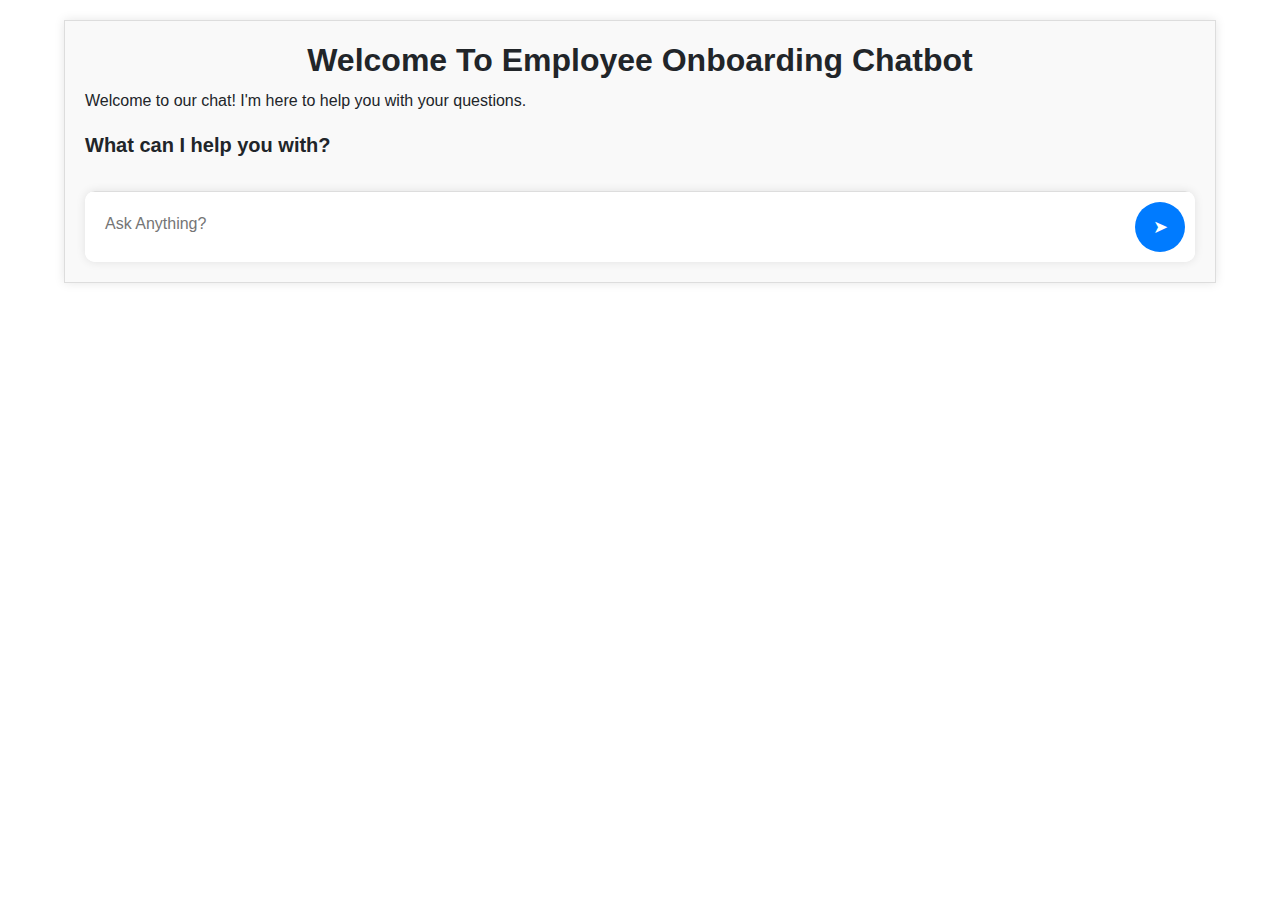
<file: interface/index.html>
<!DOCTYPE html>
<html lang="en">

<head>
    <meta charset="UTF-8" />
    <meta name="viewport" content="width=device-width, initial-scale=1.0" />
    <title>Conversational Interface</title>
    <link rel="stylesheet" href="https://maxcdn.bootstrapcdn.com/bootstrap/4.0.0/css/bootstrap.min.css" />
    <link rel="stylesheet" href="style.css" />
</head>

<body>
    <div class="container">
        <div class="row">
            <div class="col-md-12">
                <h1 class="title">Welcome To Employee Onboarding Chatbot</h1>
                <p class="description">
                    Welcome to our chat! I'm here to help you with your questions.
                </p>
            </div>
        </div>
        <div class="row">
            <div class="col-md-12">
                <h2 class="subtitle">What can I help you with?</h2>
            </div>
        </div>
        <div id="chat-history"></div>
        <!-- Chat history area -->
        <br />
        <div class="chat-container">
            <div class="input-container">
                <textarea id="chat-input" placeholder="Ask Anything?" rows="1"></textarea>
                <button id="send-btn">➤</button>
            </div>
        </div>
    </div>
    <script src="script.js"></script>
</body>

</html>
</file>
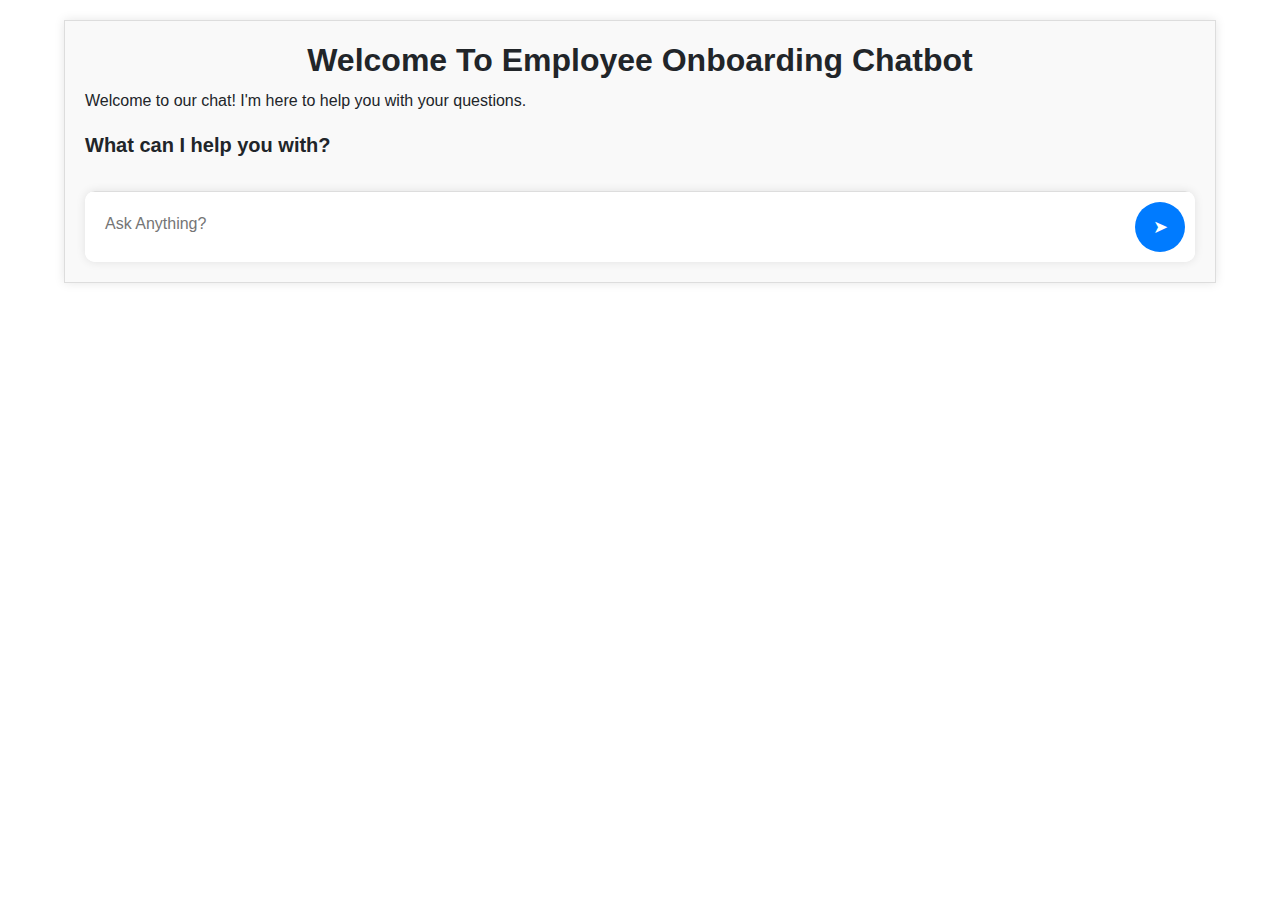
<file: web_interface/index.html>
<!DOCTYPE html>
<html lang="en">
<head>
    <meta charset="UTF-8">
    <meta name="viewport" content="width=device-width, initial-scale=1.0">
    <title>Conversational Interface</title>
    <link rel="stylesheet" href="https://maxcdn.bootstrapcdn.com/bootstrap/4.0.0/css/bootstrap.min.css">
    <link rel="stylesheet" href="style.css">
</head>
<body>
    <div class="container">
        <div class="row">
            <div class="col-md-12">
                <h1 class="title">Welcome To Employee Onboarding Chatbot</h1>
                <p class="description">Welcome to our chat! I'm here to help you with your questions.</p>
            </div>
        </div>
        <div class="row">
            <div class="col-md-12">
                <h2 class="subtitle">What can I help you with?</h2>
            </div>
        </div>
        <div id="chat-history"></div> <!-- Chat history area -->
        <br>
        <div class="chat-container">
            <div class="input-container">
                <textarea id="chat-input" placeholder="Ask Anything?" rows="1"></textarea>
                <button id="send-btn">➤</button>
            </div>
        </div>        
    </div>
    <script src="script.js"></script>
</body>
</html>
</file>
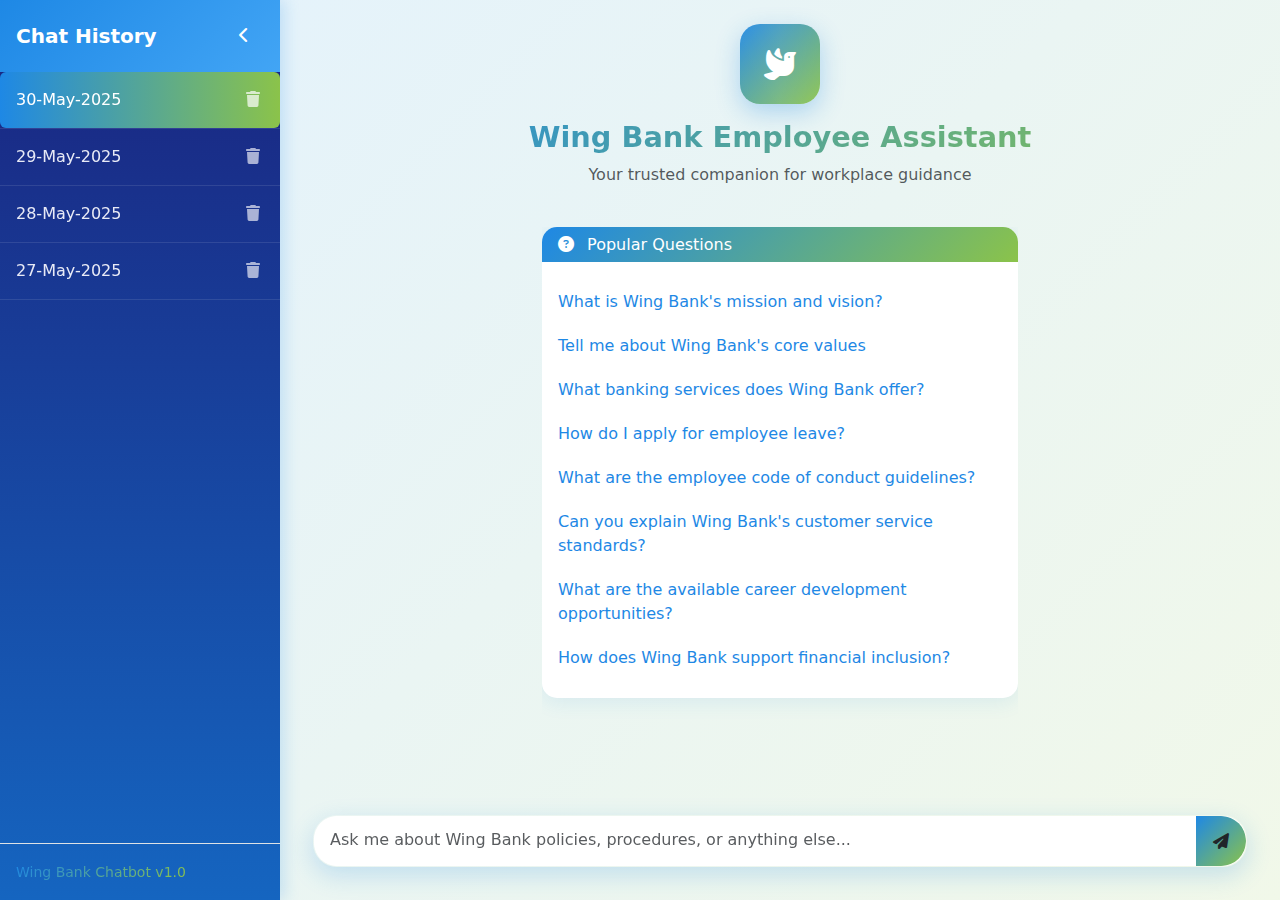
<file: templates/index2.html>
<!DOCTYPE html>
<html lang="en">

<head>
    <meta charset="UTF-8" />
    <meta name="viewport" content="width=device-width, initial-scale=1.0" />
    <title>Wing Bank Employee Chatbot</title>
    <!-- Bootstrap 5 CSS -->
    <link href="https://cdn.jsdelivr.net/npm/bootstrap@5.3.0/dist/css/bootstrap.min.css" rel="stylesheet">
    <!-- Font Awesome -->
    <link rel="stylesheet" href="https://cdnjs.cloudflare.com/ajax/libs/font-awesome/6.4.0/css/all.min.css">
    
    <style>
        :root {
            --sidebar-width: 280px;
            --sidebar-collapsed-width: 60px;
            --wing-blue: #1E88E5;
            --wing-green: #8BC34A;
            --wing-dark-blue: #1565C0;
            --wing-light-blue: #42A5F5;
            --wing-dark-green: #689F38;
            --sidebar-bg: #1A237E;
            --sidebar-header-bg: #283593;
        }

        body {
            overflow-x: hidden;
            background: linear-gradient(135deg, #E3F2FD 0%, #F1F8E9 100%);
            min-height: 100vh;
        }

        /* Sidebar Styles */
        .sidebar {
            width: var(--sidebar-width);
            height: 100vh;
            background: linear-gradient(180deg, var(--sidebar-bg) 0%, var(--wing-dark-blue) 100%);
            transition: all 0.3s ease;
            position: fixed;
            top: 0;
            left: 0;
            z-index: 1000;
            overflow: hidden;
            box-shadow: 4px 0 15px rgba(30, 136, 229, 0.2);
        }

        .sidebar.collapsed {
            width: var(--sidebar-collapsed-width);
        }

        .sidebar-header {
            background: linear-gradient(135deg, var(--wing-blue) 0%, var(--wing-light-blue) 100%);
            min-height: 60px;
        }

        .sidebar.collapsed .sidebar-header {
            justify-content: center !important;
        }

        .sidebar.collapsed .logo-text {
            opacity: 0;
            width: 0;
            overflow: hidden;
            transition: all 0.3s ease;
        }

        .toggle-btn {
            background: none;
            border: none;
            color: white;
            min-width: 40px;
            height: 40px;
            transition: all 0.3s ease;
            flex-shrink: 0;
            border-radius: 50%;
        }

        .toggle-btn:hover {
            background-color: rgba(255, 255, 255, 0.2);
            color: white;
            transform: scale(1.1);
        }

        .sidebar.collapsed .toggle-btn i {
            transform: rotate(180deg);
        }

        /* Sidebar Navigation */
        .sidebar-nav {
            padding: 0;
        }

        .nav-item {
            border-bottom: 1px solid rgba(255, 255, 255, 0.1);
        }

        .nav-link {
            color: #E8EAF6 !important;
            padding: 0.75rem 1rem;
            transition: all 0.3s ease;
            display: flex;
            align-items: center;
            justify-content: space-between;
            text-decoration: none;
        }

        .nav-link:hover {
            background: linear-gradient(90deg, rgba(30, 136, 229, 0.3) 0%, rgba(139, 195, 74, 0.3) 100%);
            color: white !important;
        }

        .nav-link.active {
            background: linear-gradient(90deg, var(--wing-blue) 0%, var(--wing-green) 100%);
            color: white !important;
        }

        .sidebar.collapsed .nav-link {
            justify-content: center;
            padding: 0.75rem 0.5rem;
        }

        .sidebar.collapsed .nav-text {
            opacity: 0;
            width: 0;
            overflow: hidden;
            transition: all 0.3s ease;
        }

        .delete-btn {
            background: none;
            border: none;
            color: inherit;
            opacity: 0.7;
            padding: 0.25rem;
            transition: opacity 0.3s ease;
        }

        .delete-btn:hover {
            opacity: 1;
            color: #FF5722;
        }

        .sidebar.collapsed .delete-btn {
            display: none;
        }

        /* Main Content */
        .main-content {
            margin-left: var(--sidebar-width);
            transition: margin-left 0.3s ease;
            min-height: 100vh;
        }

        .sidebar.collapsed ~ .main-content {
            margin-left: var(--sidebar-collapsed-width);
        }

        /* Company Logo */
        .company-logo {
            width: 80px;
            height: 80px;
            background: linear-gradient(135deg, var(--wing-blue) 0%, var(--wing-green) 100%);
            border-radius: 20px;
            display: inline-flex;
            align-items: center;
            justify-content: center;
            box-shadow: 0 8px 25px rgba(30, 136, 229, 0.3);
            position: relative;
            overflow: hidden;
        }

        .company-logo::before {
            content: '';
            position: absolute;
            top: -50%;
            left: -50%;
            width: 200%;
            height: 200%;
            background: linear-gradient(45deg, transparent, rgba(255, 255, 255, 0.1), transparent);
            transform: rotate(45deg);
            animation: shine 3s infinite;
        }

        @keyframes shine {
            0% { transform: translateX(-100%) translateY(-100%) rotate(45deg); }
            50% { transform: translateX(100%) translateY(100%) rotate(45deg); }
            100% { transform: translateX(-100%) translateY(-100%) rotate(45deg); }
        }

        .company-title {
            background: linear-gradient(135deg, var(--wing-blue) 0%, var(--wing-green) 100%);
            -webkit-background-clip: text;
            -webkit-text-fill-color: transparent;
            background-clip: text;
            font-weight: bold;
            font-size: 1.8rem;
        }

        /* Chat Container */
        .chat-container {
            position: fixed;
            bottom: 2rem;
            right: 2rem;
            left: calc(var(--sidebar-width) + 2rem);
            transition: left 0.3s ease;
            z-index: 100;
        }

        .sidebar.collapsed ~ .main-content .chat-container {
            left: calc(var(--sidebar-collapsed-width) + 2rem);
        }

        .input-group {
            background: white;
            border-radius: 25px;
            box-shadow: 0 8px 25px rgba(30, 136, 229, 0.2);
            overflow: hidden;
            border: 2px solid transparent;
            background-clip: padding-box;
        }

        .input-group:focus-within {
            border: 2px solid var(--wing-blue);
        }

        .form-control {
            border: none;
            border-radius: 25px 0 0 25px;
            box-shadow: none;
            resize: none;
            padding: 0.75rem 1rem;
        }

        .form-control:focus {
            border: none;
            box-shadow: none;
        }

        .btn-send {
            border-radius: 0 25px 25px 0;
            border: none;
            width: 50px;
            height: 50px;
            display: flex;
            align-items: center;
            justify-content: center;
            background: linear-gradient(135deg, var(--wing-blue) 0%, var(--wing-green) 100%);
            transition: all 0.3s ease;
        }

        .btn-send:hover {
            background: linear-gradient(135deg, var(--wing-dark-blue) 0%, var(--wing-dark-green) 100%);
            transform: scale(1.05);
        }

        /* FAQ Section */
        .faq-card {
            background: white;
            border: none;
            box-shadow: 0 4px 20px rgba(30, 136, 229, 0.1);
            border-radius: 15px;
            overflow: hidden;
        }

        .faq-card .card-header {
            background: linear-gradient(135deg, var(--wing-blue) 0%, var(--wing-green) 100%);
            border: none;
        }

        .faq-link, .faq-btn {
            color: var(--wing-blue);
            text-decoration: none;
            padding: 0.5rem 0;
            display: block;
            transition: all 0.3s ease;
            border: none;
            background: none;
            width: 100%;
            text-align: left;
            border-radius: 8px;
            margin: 0.25rem 0;
        }

        .faq-link:hover, .faq-btn:hover {
            background: linear-gradient(90deg, rgba(30, 136, 229, 0.1) 0%, rgba(139, 195, 74, 0.1) 100%);
            color: var(--wing-dark-blue);
            transform: translateX(5px);
        }

        /* Chat Bubbles */
        .chat-bubble {
            margin: 1rem 0;
            padding: 0.75rem 1rem;
            border-radius: 18px;
            max-width: 70%;
            word-wrap: break-word;
            animation: fadeInUp 0.3s ease;
        }

        @keyframes fadeInUp {
            from {
                opacity: 0;
                transform: translateY(10px);
            }
            to {
                opacity: 1;
                transform: translateY(0);
            }
        }

        .user-message {
            background: linear-gradient(135deg, var(--wing-blue) 0%, var(--wing-light-blue) 100%);
            color: white;
            margin-left: auto;
            text-align: right;
            box-shadow: 0 4px 15px rgba(30, 136, 229, 0.3);
        }

        .bot-message {
            background: linear-gradient(135deg, #F5F5F5 0%, #E8F5E8 100%);
            color: #333;
            margin-right: auto;
            border-left: 4px solid var(--wing-green);
            box-shadow: 0 4px 15px rgba(139, 195, 74, 0.2);
        }

        /* Mobile Responsive */
        @media (max-width: 768px) {
            .sidebar {
                transform: translateX(-100%);
            }

            .sidebar.show {
                transform: translateX(0);
            }

            .main-content {
                margin-left: 0;
            }

            .chat-container {
                left: 2rem;
            }

            .mobile-toggle {
                display: block !important;
                background: linear-gradient(135deg, var(--wing-blue) 0%, var(--wing-green) 100%);
                border: none;
            }
        }

        @media (min-width: 769px) {
            .mobile-toggle {
                display: none !important;
            }
        }

        /* Custom Scrollbar */
        .sidebar::-webkit-scrollbar {
            width: 6px;
        }

        .sidebar::-webkit-scrollbar-track {
            background: var(--sidebar-bg);
        }

        .sidebar::-webkit-scrollbar-thumb {
            background: var(--wing-blue);
            border-radius: 3px;
        }

        .sidebar::-webkit-scrollbar-thumb:hover {
            background: var(--wing-green);
        }

        /* Fix for chat history scrolling */
        #chat-history {
            max-height: calc(100vh - 200px);
            overflow-y: auto;
            padding-bottom: 100px;
        }

        /* Wing Bank specific styling */
        .wing-gradient-text {
            background: linear-gradient(135deg, var(--wing-blue) 0%, var(--wing-green) 100%);
            -webkit-background-clip: text;
            -webkit-text-fill-color: transparent;
            background-clip: text;
        }

        .wing-bird-icon {
            color: white;
            font-size: 2rem;
            animation: fly 4s ease-in-out infinite;
        }

        @keyframes fly {
            0%, 100% { transform: translateY(0) rotate(0deg); }
            25% { transform: translateY(-5px) rotate(-5deg); }
            75% { transform: translateY(5px) rotate(5deg); }
        }
    </style>
</head>

<body>
    <!-- Mobile Toggle Button -->
    <button class="btn btn-primary mobile-toggle position-fixed top-0 start-0 m-3" type="button" onclick="toggleMobileSidebar()" style="z-index: 1050; display: none;">
        <i class="fas fa-bars"></i>
    </button>

    <!-- Sidebar -->
    <nav class="sidebar d-flex flex-column" id="sidebar">
        <!-- Sidebar Header -->
        <div class="sidebar-header d-flex justify-content-between align-items-center p-3">
            <h5 class="logo-text text-white mb-0 fw-bold">Chat History</h5>
            <button class="toggle-btn rounded" onclick="toggleSidebar()" type="button">
                <i class="fas fa-chevron-left"></i>
            </button>
        </div>

        <!-- Navigation -->
        <div class="flex-grow-1 overflow-auto">
            <ul class="nav nav-pills flex-column sidebar-nav">
                <li class="nav-item">
                    <a class="nav-link active d-flex justify-content-between align-items-center" href="#">
                        <span class="nav-text">30-May-2025</span>
                        <button class="delete-btn" type="button" data-bs-toggle="modal" data-bs-target="#confirmModal">
                            <i class="fas fa-trash"></i>
                        </button>
                    </a>
                </li>
                <li class="nav-item">
                    <a class="nav-link d-flex justify-content-between align-items-center" href="#">
                        <span class="nav-text">29-May-2025</span>
                        <button class="delete-btn" type="button" data-bs-toggle="modal" data-bs-target="#confirmModal">
                            <i class="fas fa-trash"></i>
                        </button>
                    </a>
                </li>
                <li class="nav-item">
                    <a class="nav-link d-flex justify-content-between align-items-center" href="#">
                        <span class="nav-text">28-May-2025</span>
                        <button class="delete-btn" type="button" data-bs-toggle="modal" data-bs-target="#confirmModal">
                            <i class="fas fa-trash"></i>
                        </button>
                    </a>
                </li>
                <li class="nav-item">
                    <a class="nav-link d-flex justify-content-between align-items-center" href="#">
                        <span class="nav-text">27-May-2025</span>
                        <button class="delete-btn" type="button" data-bs-toggle="modal" data-bs-target="#confirmModal">
                            <i class="fas fa-trash"></i>
                        </button>
                    </a>
                </li>
            </ul>
        </div>

        <!-- Sidebar Footer -->
        <div class="border-top p-3">
            <small class="text-light nav-text wing-gradient-text">Wing Bank Chatbot v1.0</small>
        </div>
    </nav>

    <!-- Main Content -->
    <main class="main-content">
        <div class="container-fluid py-4">
            <!-- Logo Section -->
            <div class="row">
                <div class="col-12 text-center mb-4">
                    <div class="company-logo">
                        <i class="fas fa-dove wing-bird-icon"></i>
                    </div>
                    <h4 class="mt-3 company-title">Wing Bank Employee Assistant</h4>
                    <p class="text-muted">Your trusted companion for workplace guidance</p>
                </div>
            </div>

            <!-- Chat History -->
            <div class="row justify-content-center">
                <div class="col-lg-8 col-xl-6">
                    <div id="chat-history">
                        <!-- FAQ Suggestions -->
                        <div class="card faq-card mb-4" id="faq-suggestions">
                            <div class="card-header text-white">
                                <h6 class="mb-0">
                                    <i class="fas fa-question-circle me-2"></i>
                                    Popular Questions
                                </h6>
                            </div>
                            <div class="card-body">
                                <ul id="faq-list" class="list-unstyled mb-0">
                                    <!-- FAQ items will be populated by JavaScript -->
                                </ul>
                            </div>
                        </div>
                    </div>
                </div>
            </div>
        </div>

        <!-- Chat Input Container -->
        <div class="chat-container">
            <div class="input-group">
                <textarea class="form-control" id="chat-input" placeholder="Ask me about Wing Bank policies, procedures, or anything else..." rows="1" style="max-height: 120px;"></textarea>
                <button class="btn btn-send" type="button" id="send-btn">
                    <i class="fas fa-paper-plane"></i>
                </button>
            </div>
        </div>
    </main>

    <!-- Confirm Delete Modal -->
    <div class="modal fade" id="confirmModal" tabindex="-1" aria-labelledby="confirmModalLabel" aria-hidden="true">
        <div class="modal-dialog modal-dialog-centered">
            <div class="modal-content">
                <div class="modal-header">
                    <h5 class="modal-title wing-gradient-text" id="confirmModalLabel">
                        <i class="fas fa-exclamation-triangle text-warning me-2"></i>
                        Confirm Delete
                    </h5>
                    <button type="button" class="btn-close" data-bs-dismiss="modal" aria-label="Close"></button>
                </div>
                <div class="modal-body">
                    <p class="mb-0">Are you sure you want to delete this chat history? This action cannot be undone.</p>
                </div>
                <div class="modal-footer">
                    <button type="button" class="btn btn-secondary" data-bs-dismiss="modal">
                        <i class="fas fa-times me-2"></i>Cancel
                    </button>
                    <button type="button" class="btn btn-danger" id="confirmDelete">
                        <i class="fas fa-trash me-2"></i>Delete
                    </button>
                </div>
            </div>
        </div>
    </div>

    <!-- Bootstrap JS -->
    <script src="https://cdn.jsdelivr.net/npm/bootstrap@5.3.0/dist/js/bootstrap.bundle.min.js"></script>
    
    <script>
        document.addEventListener("DOMContentLoaded", function () {
            // DOM Elements
            const textarea = document.getElementById("chat-input");
            const sendBtn = document.getElementById("send-btn");
            const chatHistory = document.getElementById("chat-history");
            const faqSuggestions = document.getElementById("faq-suggestions");
            const faqList = document.getElementById("faq-list");
            const sidebar = document.getElementById("sidebar");

            // Wing Bank specific FAQ Questions
            const mostAskedQuestions = [
                "What is Wing Bank's mission and vision?",
                "Tell me about Wing Bank's core values",
                "What banking services does Wing Bank offer?",
                "How do I apply for employee leave?",
                "What are the employee code of conduct guidelines?",
                "Can you explain Wing Bank's customer service standards?",
                "What are the available career development opportunities?",
                "How does Wing Bank support financial inclusion?"
            ];

            let historyToDelete = null;

            // Initialize FAQ suggestions on load
            function initializeFAQ() {
                if (faqSuggestions && faqList) {
                    faqSuggestions.style.display = "block";
                    faqList.innerHTML = "";
                    
                    mostAskedQuestions.forEach(question => {
                        const li = document.createElement("li");
                        li.className = "faq-item";
                        li.innerHTML = `<button class="faq-btn">${question}</button>`;
                        faqList.appendChild(li);
                    });
                }
            }

            // Handle user input and send message
            function handleUserInput() {
                if (!textarea) return;
                
                const message = textarea.value.trim();
                if (message === "") return;

                // Hide FAQ after interaction
                if (faqSuggestions) {
                    faqSuggestions.style.display = "none";
                }

                // Add user message to chat
                addMessageToChat('user', message);

                // Simulate bot response
                simulateBotResponse(message);

                // Clear input and reset height
                textarea.value = "";
                textarea.style.height = "auto";
            }

            // Simulate bot response with Wing Bank specific responses
            function simulateBotResponse(userMessage) {
                if (!chatHistory) return;

                // Add typing indicator
                const typingBubble = document.createElement("div");
                typingBubble.classList.add("chat-bubble", "bot-message");
                typingBubble.textContent = "Typing...";
                chatHistory.appendChild(typingBubble);
                chatHistory.scrollTop = chatHistory.scrollHeight;

                // Simulate response after delay
                setTimeout(() => {
                    typingBubble.remove();
                    
                    // Generate Wing Bank specific responses
                    let response = `Thank you for your question about "${userMessage}". I'm here to help you with Wing Bank policies and procedures.`;
                    
                    // Add specific responses for Wing Bank FAQ questions
                    if (userMessage.toLowerCase().includes('mission') || userMessage.toLowerCase().includes('vision')) {
                        response = "Wing Bank's mission is to improve people's lives through innovative financial services. Our vision is to be the leading digital bank in Cambodia, providing accessible and reliable financial solutions for everyone.";
                    } else if (userMessage.toLowerCase().includes('values')) {
                        response = "Wing Bank's core values include: Integrity - we act with honesty and transparency; Innovation - we embrace technology to serve customers better; Customer Focus - we put our customers at the heart of everything we do; Excellence - we strive for the highest standards in service delivery.";
                    } else if (userMessage.toLowerCase().includes('services') || userMessage.toLowerCase().includes('banking')) {
                        response = "Wing Bank offers comprehensive digital banking services including: mobile payments, money transfers, bill payments, savings accounts, loans, insurance, and merchant services. We're committed to making financial services accessible to all Cambodians.";
                    } else if (userMessage.toLowerCase().includes('leave')) {
                        response = "To apply for employee leave at Wing Bank, please submit your request through the HR portal at least 2 weeks in advance. For emergency leave, contact your direct supervisor immediately. All leave requests must be approved by your manager and HR department.";
                    } else if (userMessage.toLowerCase().includes('conduct') || userMessage.toLowerCase().includes('code')) {
                        response = "Wing Bank's employee code of conduct emphasizes professional integrity, customer confidentiality, compliance with regulations, respectful workplace behavior, and maintaining the highest ethical standards in all business dealings.";
                    } else if (userMessage.toLowerCase().includes('customer service')) {
                        response = "Wing Bank's customer service standards focus on: providing prompt and courteous service, ensuring accurate information, resolving issues efficiently, maintaining professionalism, and always putting customer satisfaction first.";
                    }
                    
                    addBotResponseWithTyping(response);
                }, 1500);
            }

            // Add bot response with typing animation
            function addBotResponseWithTyping(response) {
                if (!chatHistory) return;

                const responseBubble = document.createElement("div");
                responseBubble.classList.add("chat-bubble", "bot-message");
                chatHistory.appendChild(responseBubble);

                let i = 0;
                function typeChar() {
                    if (i < response.length) {
                        responseBubble.textContent += response.charAt(i);
                        i++;
                        chatHistory.scrollTop = chatHistory.scrollHeight;
                        setTimeout(typeChar, 30);
                    }
                }
                typeChar();
            }

            // Add message to chat history
            function addMessageToChat(sender, message) {
                if (!chatHistory) return;

                const messageDiv = document.createElement('div');
                messageDiv.className = `chat-bubble ${sender === 'user' ? 'user-message' : 'bot-message'}`;
                messageDiv.textContent = message;
                chatHistory.appendChild(messageDiv);

                // Scroll to bottom
                chatHistory.scrollTop = chatHistory.scrollHeight;
            }

            // Auto-resize textarea
            function setupTextareaResize() {
                if (!textarea) return;

                textarea.addEventListener('input', function () {
                    this.style.height = 'auto';
                    this.style.height = this.scrollHeight + 'px';
                });
            }

            // Setup event listeners
            function setupEventListeners() {
                // FAQ button clicks
                if (faqList) {
                    faqList.addEventListener("click", function (e) {
                        if (e.target.classList.contains("faq-btn")) {
                            if (textarea) {
                                textarea.value = e.target.textContent;
                                handleUserInput();
                            }
                        }
                    });
                }

                // Send button click
                if (sendBtn) {
                    sendBtn.addEventListener("click", handleUserInput);
                }

                // Enter key handling
                if (textarea) {
                    textarea.addEventListener("keydown", function (event) {
                        if (event.key === "Enter" && !event.shiftKey) {
                            event.preventDefault();
                            handleUserInput();
                        }
                    });
                }

                // Navigation link clicks
                document.addEventListener('click', function (e) {
                    if (e.target.closest('.nav-link') && !e.target.closest('.delete-btn')) {
                        e.preventDefault();

                        // Remove active class from all nav links
                        document.querySelectorAll('.nav-link').forEach(link => {
                            link.classList.remove('active');
                        });

                        // Add active class to clicked link
                        e.target.closest('.nav-link').classList.add('active');

                        // Load chat history for the selected date
                        const navText = e.target.closest('.nav-link').querySelector('.nav-text');
                        if (navText) {
                            const dateText = navText.textContent;
                            console.log('Loading chat history for:', dateText);
                            loadChatHistory(dateText);
                        }
                    }
                });

                // Confirm delete functionality
                const confirmDelete = document.getElementById('confirmDelete');
                if (confirmDelete) {
                    confirmDelete.addEventListener('click', function () {
                        const activeNavLink = document.querySelector('.nav-link.active');
                        if (activeNavLink) {
                            const navItem = activeNavLink.closest('.nav-item');
                            if (navItem) {
                                navItem.remove();

                                // If there are remaining items, select the first one
                                const remainingItems = document.querySelectorAll('.nav-item');
                                if (remainingItems.length > 0) {
                                    const firstLink = remainingItems[0].querySelector('.nav-link');
                                    if (firstLink) {
                                        firstLink.classList.add('active');
                                    }
                                }
                            }
                        }

                        // Close Bootstrap modal
                        const confirmModal = document.getElementById('confirmModal');
                        if (confirmModal) {
                            const modal = bootstrap.Modal.getInstance(confirmModal);
                            if (modal) {
                                modal.hide();
                            }
                        }

                        console.log('Chat history deleted');
                    });
                }
            }

            // Load chat history
            function loadChatHistory(date) {
                if (!chatHistory) return;

                // Clear current chat and preserve FAQ if it exists
                const faqCard = chatHistory.querySelector('.faq-card');
                chatHistory.innerHTML = '';
                if (faqCard) {
                    chatHistory.appendChild(faqCard);
                }

                console.log(`Loading chat history for ${date}`);
            }

            // Restore sidebar state
            function restoreSidebarState() {
                if (!sidebar) return;

                if (typeof(Storage) !== "undefined") {
                    const isCollapsed = localStorage.getItem('sidebarCollapsed') === 'true';
                    if (isCollapsed) {
                        sidebar.classList.add('collapsed');
                    }
                }
            }

            // Initialize everything
            function init() {
                initializeFAQ();
                setupTextareaResize();
                setupEventListeners();
                restoreSidebarState();
            }

            // Start the application
            init();
        });

        // Global functions
        function toggleSidebar() {
            const sidebar = document.getElementById('sidebar');
            if (!sidebar) return;

            sidebar.classList.toggle('collapsed');

            if (typeof(Storage) !== "undefined") {
                const isCollapsed = sidebar.classList.contains('collapsed');
                localStorage.setItem('sidebarCollapsed', isCollapsed);
            }
        }

        function toggleMobileSidebar() {
            const sidebar = document.getElementById('sidebar');
            if (!sidebar) return;

            sidebar.classList.toggle('show');
        }
    </script>
</body>

</html>
</file>
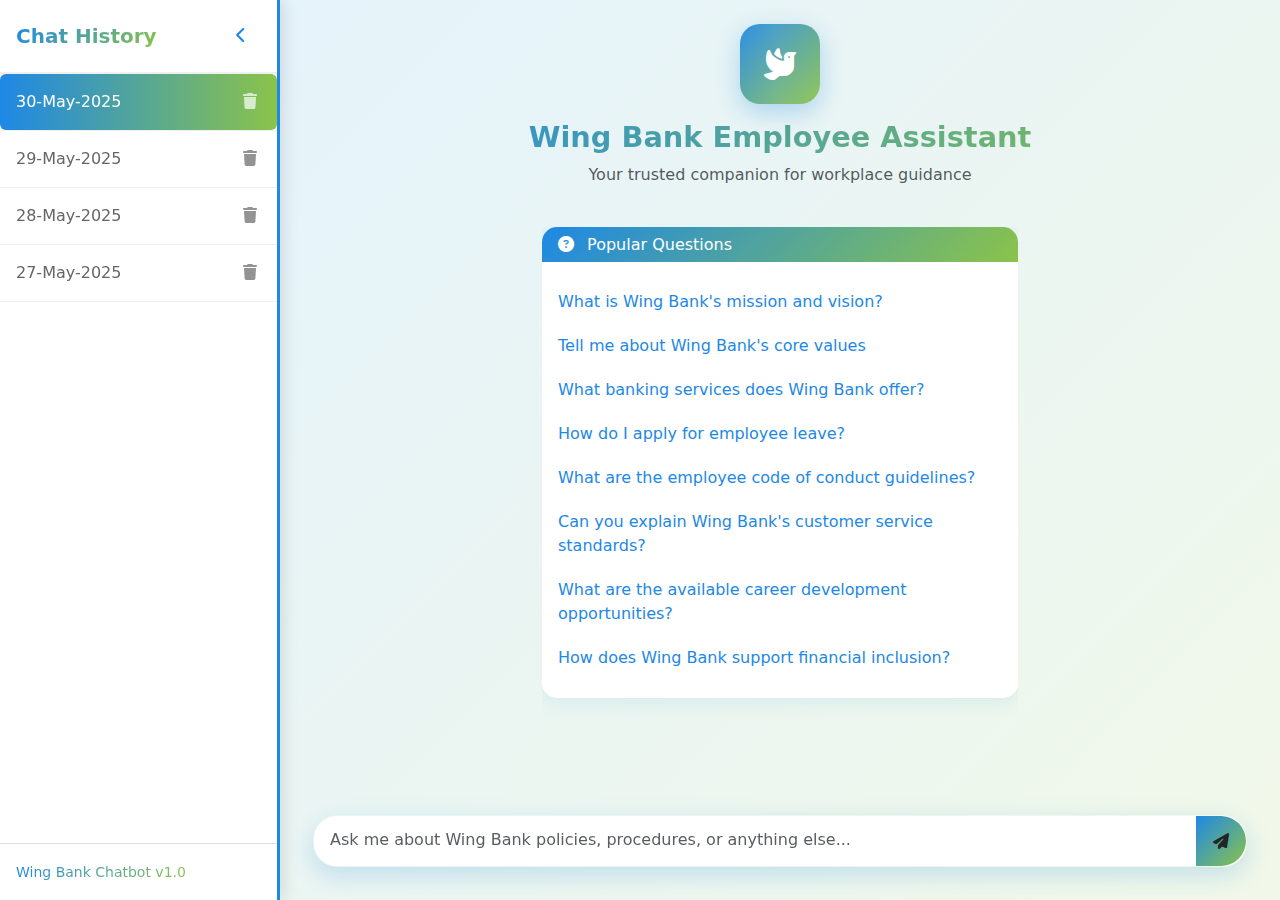
<file: templates/index4.html>
<!DOCTYPE html>
<html lang="en">

<head>
    <meta charset="UTF-8" />
    <meta name="viewport" content="width=device-width, initial-scale=1.0" />
    <title>Wing Bank Employee Chatbot</title>
    <!-- Bootstrap 5 CSS -->
    <link href="https://cdn.jsdelivr.net/npm/bootstrap@5.3.0/dist/css/bootstrap.min.css" rel="stylesheet">
    <!-- Font Awesome -->
    <link rel="stylesheet" href="https://cdnjs.cloudflare.com/ajax/libs/font-awesome/6.4.0/css/all.min.css">
    
    <style>
        :root {
            --sidebar-width: 280px;
            --sidebar-collapsed-width: 60px;
            --wing-blue: #1E88E5;
            --wing-green: #8BC34A;
            --wing-dark-blue: #1565C0;
            --wing-light-blue: #42A5F5;
            --wing-dark-green: #689F38;
            --sidebar-bg: #1A237E;
            --sidebar-header-bg: #283593;
        }

        body {
            overflow-x: hidden;
            background: linear-gradient(135deg, #E3F2FD 0%, #F1F8E9 100%);
            min-height: 100vh;
        }

        /* Sidebar Styles */
        .sidebar {
            width: var(--sidebar-width);
            height: 100vh;
            background: white;
            transition: all 0.3s ease;
            position: fixed;
            top: 0;
            left: 0;
            z-index: 1000;
            overflow: hidden;
            box-shadow: 4px 0 15px rgba(0, 0, 0, 0.1);
            border-right: 3px solid var(--wing-blue);
        }

        .sidebar.collapsed {
            width: var(--sidebar-collapsed-width);
        }

        .sidebar-header {
            background: white;
            min-height: 60px;
            border-bottom: 2px solid #f0f0f0;
        }

        .sidebar.collapsed .sidebar-header {
            justify-content: center !important;
        }

        .sidebar.collapsed .logo-text {
            opacity: 0;
            width: 0;
            overflow: hidden;
            transition: all 0.3s ease;
        }

        .logo-text {
            background: linear-gradient(135deg, var(--wing-blue) 0%, var(--wing-green) 100%);
            -webkit-background-clip: text;
            -webkit-text-fill-color: transparent;
            background-clip: text;
        }

        .toggle-btn {
            background: none;
            border: none;
            color: var(--wing-blue);
            min-width: 40px;
            height: 40px;
            transition: all 0.3s ease;
            flex-shrink: 0;
            border-radius: 50%;
        }

        .toggle-btn:hover {
            background: linear-gradient(135deg, rgba(30, 136, 229, 0.1) 0%, rgba(139, 195, 74, 0.1) 100%);
            color: var(--wing-dark-blue);
            transform: scale(1.1);
        }

        .sidebar.collapsed .toggle-btn i {
            transform: rotate(180deg);
        }

        /* Sidebar Navigation */
        .sidebar-nav {
            padding: 0;
        }

        .nav-item {
            border-bottom: 1px solid #f0f0f0;
        }

        .nav-link {
            color: #666 !important;
            padding: 0.75rem 1rem;
            transition: all 0.3s ease;
            display: flex;
            align-items: center;
            justify-content: space-between;
            text-decoration: none;
        }

        .nav-link:hover {
            background: linear-gradient(90deg, rgba(30, 136, 229, 0.1) 0%, rgba(139, 195, 74, 0.1) 100%);
            color: var(--wing-blue) !important;
        }

        .nav-link.active {
            background: linear-gradient(90deg, var(--wing-blue) 0%, var(--wing-green) 100%);
            color: white !important;
        }

        .sidebar.collapsed .nav-link {
            justify-content: center;
            padding: 0.75rem 0.5rem;
        }

        .sidebar.collapsed .nav-text {
            opacity: 0;
            width: 0;
            overflow: hidden;
            transition: all 0.3s ease;
        }

        .delete-btn {
            background: none;
            border: none;
            color: inherit;
            opacity: 0.7;
            padding: 0.25rem;
            transition: opacity 0.3s ease;
        }

        .delete-btn:hover {
            opacity: 1;
            color: #FF5722;
        }

        .sidebar.collapsed .delete-btn {
            display: none;
        }

        /* Main Content */
        .main-content {
            margin-left: var(--sidebar-width);
            transition: margin-left 0.3s ease;
            min-height: 100vh;
        }

        .sidebar.collapsed ~ .main-content {
            margin-left: var(--sidebar-collapsed-width);
        }

        /* Company Logo */
        .company-logo {
            width: 80px;
            height: 80px;
            background: linear-gradient(135deg, var(--wing-blue) 0%, var(--wing-green) 100%);
            border-radius: 20px;
            display: inline-flex;
            align-items: center;
            justify-content: center;
            box-shadow: 0 8px 25px rgba(30, 136, 229, 0.3);
            position: relative;
            overflow: hidden;
        }

        .company-logo::before {
            content: '';
            position: absolute;
            top: -50%;
            left: -50%;
            width: 200%;
            height: 200%;
            background: linear-gradient(45deg, transparent, rgba(255, 255, 255, 0.1), transparent);
            transform: rotate(45deg);
            animation: shine 3s infinite;
        }

        @keyframes shine {
            0% { transform: translateX(-100%) translateY(-100%) rotate(45deg); }
            50% { transform: translateX(100%) translateY(100%) rotate(45deg); }
            100% { transform: translateX(-100%) translateY(-100%) rotate(45deg); }
        }

        .company-title {
            background: linear-gradient(135deg, var(--wing-blue) 0%, var(--wing-green) 100%);
            -webkit-background-clip: text;
            -webkit-text-fill-color: transparent;
            background-clip: text;
            font-weight: bold;
            font-size: 1.8rem;
        }

        /* Chat Container */
        .chat-container {
            position: fixed;
            bottom: 2rem;
            right: 2rem;
            left: calc(var(--sidebar-width) + 2rem);
            transition: left 0.3s ease;
            z-index: 100;
        }

        .sidebar.collapsed ~ .main-content .chat-container {
            left: calc(var(--sidebar-collapsed-width) + 2rem);
        }

        .input-group {
            background: white;
            border-radius: 25px;
            box-shadow: 0 8px 25px rgba(30, 136, 229, 0.2);
            overflow: hidden;
            border: 2px solid transparent;
            background-clip: padding-box;
        }

        .input-group:focus-within {
            border: 2px solid var(--wing-blue);
        }

        .form-control {
            border: none;
            border-radius: 25px 0 0 25px;
            box-shadow: none;
            resize: none;
            padding: 0.75rem 1rem;
        }

        .form-control:focus {
            border: none;
            box-shadow: none;
        }

        .btn-send {
            border-radius: 0 25px 25px 0;
            border: none;
            width: 50px;
            height: 50px;
            display: flex;
            align-items: center;
            justify-content: center;
            background: linear-gradient(135deg, var(--wing-blue) 0%, var(--wing-green) 100%);
            transition: all 0.3s ease;
        }

        .btn-send:hover {
            background: linear-gradient(135deg, var(--wing-dark-blue) 0%, var(--wing-dark-green) 100%);
            transform: scale(1.05);
        }

        /* FAQ Section */
        .faq-card {
            background: white;
            border: none;
            box-shadow: 0 4px 20px rgba(30, 136, 229, 0.1);
            border-radius: 15px;
            overflow: hidden;
        }

        .faq-card .card-header {
            background: linear-gradient(135deg, var(--wing-blue) 0%, var(--wing-green) 100%);
            border: none;
        }

        .faq-link, .faq-btn {
            color: var(--wing-blue);
            text-decoration: none;
            padding: 0.5rem 0;
            display: block;
            transition: all 0.3s ease;
            border: none;
            background: none;
            width: 100%;
            text-align: left;
            border-radius: 8px;
            margin: 0.25rem 0;
        }

        .faq-link:hover, .faq-btn:hover {
            background: linear-gradient(90deg, rgba(30, 136, 229, 0.1) 0%, rgba(139, 195, 74, 0.1) 100%);
            color: var(--wing-dark-blue);
            transform: translateX(5px);
        }

        /* Chat Bubbles */
        .chat-bubble {
            margin: 1rem 0;
            padding: 0.75rem 1rem;
            border-radius: 18px;
            max-width: 70%;
            word-wrap: break-word;
            animation: fadeInUp 0.3s ease;
        }

        @keyframes fadeInUp {
            from {
                opacity: 0;
                transform: translateY(10px);
            }
            to {
                opacity: 1;
                transform: translateY(0);
            }
        }

        .user-message {
            background: linear-gradient(135deg, var(--wing-blue) 0%, var(--wing-light-blue) 100%);
            color: white;
            margin-left: auto;
            text-align: right;
            box-shadow: 0 4px 15px rgba(30, 136, 229, 0.3);
        }

        .bot-message {
            background: linear-gradient(135deg, #F5F5F5 0%, #E8F5E8 100%);
            color: #333;
            margin-right: auto;
            border-left: 4px solid var(--wing-green);
            box-shadow: 0 4px 15px rgba(139, 195, 74, 0.2);
        }

        /* Mobile Responsive */
        @media (max-width: 768px) {
            .sidebar {
                transform: translateX(-100%);
            }

            .sidebar.show {
                transform: translateX(0);
            }

            .main-content {
                margin-left: 0;
            }

            .chat-container {
                left: 2rem;
            }

            .mobile-toggle {
                display: block !important;
                background: linear-gradient(135deg, var(--wing-blue) 0%, var(--wing-green) 100%);
                border: none;
            }
        }

        @media (min-width: 769px) {
            .mobile-toggle {
                display: none !important;
            }
        }

        /* Custom Scrollbar */
        .sidebar::-webkit-scrollbar {
            width: 6px;
        }

        .sidebar::-webkit-scrollbar-track {
            background: var(--sidebar-bg);
        }

        .sidebar::-webkit-scrollbar-thumb {
            background: var(--wing-blue);
            border-radius: 3px;
        }

        .sidebar::-webkit-scrollbar-thumb:hover {
            background: var(--wing-green);
        }

        /* Fix for chat history scrolling */
        #chat-history {
            max-height: calc(100vh - 200px);
            overflow-y: auto;
            padding-bottom: 100px;
        }

        /* Wing Bank specific styling */
        .wing-gradient-text {
            background: linear-gradient(135deg, var(--wing-blue) 0%, var(--wing-green) 100%);
            -webkit-background-clip: text;
            -webkit-text-fill-color: transparent;
            background-clip: text;
        }

        .wing-bird-icon {
            color: white;
            font-size: 2rem;
            animation: fly 4s ease-in-out infinite;
        }

        @keyframes fly {
            0%, 100% { transform: translateY(0) rotate(0deg); }
            25% { transform: translateY(-5px) rotate(-5deg); }
            75% { transform: translateY(5px) rotate(5deg); }
        }
    </style>
</head>

<body>
    <!-- Mobile Toggle Button -->
    <button class="btn btn-primary mobile-toggle position-fixed top-0 start-0 m-3" type="button" onclick="toggleMobileSidebar()" style="z-index: 1050; display: none;">
        <i class="fas fa-bars"></i>
    </button>

    <!-- Sidebar -->
    <nav class="sidebar d-flex flex-column" id="sidebar">
        <!-- Sidebar Header -->
        <div class="sidebar-header d-flex justify-content-between align-items-center p-3">
            <h5 class="logo-text text-white mb-0 fw-bold">Chat History</h5>
            <button class="toggle-btn rounded" onclick="toggleSidebar()" type="button">
                <i class="fas fa-chevron-left"></i>
            </button>
        </div>

        <!-- Navigation -->
        <div class="flex-grow-1 overflow-auto">
            <ul class="nav nav-pills flex-column sidebar-nav">
                <li class="nav-item">
                    <a class="nav-link active d-flex justify-content-between align-items-center" href="#">
                        <span class="nav-text">30-May-2025</span>
                        <button class="delete-btn" type="button" data-bs-toggle="modal" data-bs-target="#confirmModal">
                            <i class="fas fa-trash"></i>
                        </button>
                    </a>
                </li>
                <li class="nav-item">
                    <a class="nav-link d-flex justify-content-between align-items-center" href="#">
                        <span class="nav-text">29-May-2025</span>
                        <button class="delete-btn" type="button" data-bs-toggle="modal" data-bs-target="#confirmModal">
                            <i class="fas fa-trash"></i>
                        </button>
                    </a>
                </li>
                <li class="nav-item">
                    <a class="nav-link d-flex justify-content-between align-items-center" href="#">
                        <span class="nav-text">28-May-2025</span>
                        <button class="delete-btn" type="button" data-bs-toggle="modal" data-bs-target="#confirmModal">
                            <i class="fas fa-trash"></i>
                        </button>
                    </a>
                </li>
                <li class="nav-item">
                    <a class="nav-link d-flex justify-content-between align-items-center" href="#">
                        <span class="nav-text">27-May-2025</span>
                        <button class="delete-btn" type="button" data-bs-toggle="modal" data-bs-target="#confirmModal">
                            <i class="fas fa-trash"></i>
                        </button>
                    </a>
                </li>
            </ul>
        </div>

        <!-- Sidebar Footer -->
        <div class="border-top p-3">
            <small class="text-light nav-text wing-gradient-text">Wing Bank Chatbot v1.0</small>
        </div>
    </nav>

    <!-- Main Content -->
    <main class="main-content">
        <div class="container-fluid py-4">
            <!-- Logo Section -->
            <div class="row">
                <div class="col-12 text-center mb-4">
                    <div class="company-logo">
                        <i class="fas fa-dove wing-bird-icon"></i>
                    </div>
                    <h4 class="mt-3 company-title">Wing Bank Employee Assistant</h4>
                    <p class="text-muted">Your trusted companion for workplace guidance</p>
                </div>
            </div>

            <!-- Chat History -->
            <div class="row justify-content-center">
                <div class="col-lg-8 col-xl-6">
                    <div id="chat-history">
                        <!-- FAQ Suggestions -->
                        <div class="card faq-card mb-4" id="faq-suggestions">
                            <div class="card-header text-white">
                                <h6 class="mb-0">
                                    <i class="fas fa-question-circle me-2"></i>
                                    Popular Questions
                                </h6>
                            </div>
                            <div class="card-body">
                                <ul id="faq-list" class="list-unstyled mb-0">
                                    <!-- FAQ items will be populated by JavaScript -->
                                </ul>
                            </div>
                        </div>
                    </div>
                </div>
            </div>
        </div>

        <!-- Chat Input Container -->
        <div class="chat-container">
            <div class="input-group">
                <textarea class="form-control" id="chat-input" placeholder="Ask me about Wing Bank policies, procedures, or anything else..." rows="1" style="max-height: 120px;"></textarea>
                <button class="btn btn-send" type="button" id="send-btn">
                    <i class="fas fa-paper-plane"></i>
                </button>
            </div>
        </div>
    </main>

    <!-- Confirm Delete Modal -->
    <div class="modal fade" id="confirmModal" tabindex="-1" aria-labelledby="confirmModalLabel" aria-hidden="true">
        <div class="modal-dialog modal-dialog-centered">
            <div class="modal-content">
                <div class="modal-header">
                    <h5 class="modal-title wing-gradient-text" id="confirmModalLabel">
                        <i class="fas fa-exclamation-triangle text-warning me-2"></i>
                        Confirm Delete
                    </h5>
                    <button type="button" class="btn-close" data-bs-dismiss="modal" aria-label="Close"></button>
                </div>
                <div class="modal-body">
                    <p class="mb-0">Are you sure you want to delete this chat history? This action cannot be undone.</p>
                </div>
                <div class="modal-footer">
                    <button type="button" class="btn btn-secondary" data-bs-dismiss="modal">
                        <i class="fas fa-times me-2"></i>Cancel
                    </button>
                    <button type="button" class="btn btn-danger" id="confirmDelete">
                        <i class="fas fa-trash me-2"></i>Delete
                    </button>
                </div>
            </div>
        </div>
    </div>

    <!-- Bootstrap JS -->
    <script src="https://cdn.jsdelivr.net/npm/bootstrap@5.3.0/dist/js/bootstrap.bundle.min.js"></script>
    
    <script>
        document.addEventListener("DOMContentLoaded", function () {
            // DOM Elements
            const textarea = document.getElementById("chat-input");
            const sendBtn = document.getElementById("send-btn");
            const chatHistory = document.getElementById("chat-history");
            const faqSuggestions = document.getElementById("faq-suggestions");
            const faqList = document.getElementById("faq-list");
            const sidebar = document.getElementById("sidebar");

            // Wing Bank specific FAQ Questions
            const mostAskedQuestions = [
                "What is Wing Bank's mission and vision?",
                "Tell me about Wing Bank's core values",
                "What banking services does Wing Bank offer?",
                "How do I apply for employee leave?",
                "What are the employee code of conduct guidelines?",
                "Can you explain Wing Bank's customer service standards?",
                "What are the available career development opportunities?",
                "How does Wing Bank support financial inclusion?"
            ];

            let historyToDelete = null;

            // Initialize FAQ suggestions on load
            function initializeFAQ() {
                if (faqSuggestions && faqList) {
                    faqSuggestions.style.display = "block";
                    faqList.innerHTML = "";
                    
                    mostAskedQuestions.forEach(question => {
                        const li = document.createElement("li");
                        li.className = "faq-item";
                        li.innerHTML = `<button class="faq-btn">${question}</button>`;
                        faqList.appendChild(li);
                    });
                }
            }

            // Handle user input and send message
            function handleUserInput() {
                if (!textarea) return;
                
                const message = textarea.value.trim();
                if (message === "") return;

                // Hide FAQ after interaction
                if (faqSuggestions) {
                    faqSuggestions.style.display = "none";
                }

                // Add user message to chat
                addMessageToChat('user', message);

                // Simulate bot response
                simulateBotResponse(message);

                // Clear input and reset height
                textarea.value = "";
                textarea.style.height = "auto";
            }

            // Simulate bot response with Wing Bank specific responses
            function simulateBotResponse(userMessage) {
                if (!chatHistory) return;

                // Add typing indicator
                const typingBubble = document.createElement("div");
                typingBubble.classList.add("chat-bubble", "bot-message");
                typingBubble.textContent = "Typing...";
                chatHistory.appendChild(typingBubble);
                chatHistory.scrollTop = chatHistory.scrollHeight;

                // Simulate response after delay
                setTimeout(() => {
                    typingBubble.remove();
                    
                    // Generate Wing Bank specific responses
                    let response = `Thank you for your question about "${userMessage}". I'm here to help you with Wing Bank policies and procedures.`;
                    
                    // Add specific responses for Wing Bank FAQ questions
                    if (userMessage.toLowerCase().includes('mission') || userMessage.toLowerCase().includes('vision')) {
                        response = "Wing Bank's mission is to improve people's lives through innovative financial services. Our vision is to be the leading digital bank in Cambodia, providing accessible and reliable financial solutions for everyone.";
                    } else if (userMessage.toLowerCase().includes('values')) {
                        response = "Wing Bank's core values include: Integrity - we act with honesty and transparency; Innovation - we embrace technology to serve customers better; Customer Focus - we put our customers at the heart of everything we do; Excellence - we strive for the highest standards in service delivery.";
                    } else if (userMessage.toLowerCase().includes('services') || userMessage.toLowerCase().includes('banking')) {
                        response = "Wing Bank offers comprehensive digital banking services including: mobile payments, money transfers, bill payments, savings accounts, loans, insurance, and merchant services. We're committed to making financial services accessible to all Cambodians.";
                    } else if (userMessage.toLowerCase().includes('leave')) {
                        response = "To apply for employee leave at Wing Bank, please submit your request through the HR portal at least 2 weeks in advance. For emergency leave, contact your direct supervisor immediately. All leave requests must be approved by your manager and HR department.";
                    } else if (userMessage.toLowerCase().includes('conduct') || userMessage.toLowerCase().includes('code')) {
                        response = "Wing Bank's employee code of conduct emphasizes professional integrity, customer confidentiality, compliance with regulations, respectful workplace behavior, and maintaining the highest ethical standards in all business dealings.";
                    } else if (userMessage.toLowerCase().includes('customer service')) {
                        response = "Wing Bank's customer service standards focus on: providing prompt and courteous service, ensuring accurate information, resolving issues efficiently, maintaining professionalism, and always putting customer satisfaction first.";
                    }
                    
                    addBotResponseWithTyping(response);
                }, 1500);
            }

            // Add bot response with typing animation
            function addBotResponseWithTyping(response) {
                if (!chatHistory) return;

                const responseBubble = document.createElement("div");
                responseBubble.classList.add("chat-bubble", "bot-message");
                chatHistory.appendChild(responseBubble);

                let i = 0;
                function typeChar() {
                    if (i < response.length) {
                        responseBubble.textContent += response.charAt(i);
                        i++;
                        chatHistory.scrollTop = chatHistory.scrollHeight;
                        setTimeout(typeChar, 30);
                    }
                }
                typeChar();
            }

            // Add message to chat history
            function addMessageToChat(sender, message) {
                if (!chatHistory) return;

                const messageDiv = document.createElement('div');
                messageDiv.className = `chat-bubble ${sender === 'user' ? 'user-message' : 'bot-message'}`;
                messageDiv.textContent = message;
                chatHistory.appendChild(messageDiv);

                // Scroll to bottom
                chatHistory.scrollTop = chatHistory.scrollHeight;
            }

            // Auto-resize textarea
            function setupTextareaResize() {
                if (!textarea) return;

                textarea.addEventListener('input', function () {
                    this.style.height = 'auto';
                    this.style.height = this.scrollHeight + 'px';
                });
            }

            // Setup event listeners
            function setupEventListeners() {
                // FAQ button clicks
                if (faqList) {
                    faqList.addEventListener("click", function (e) {
                        if (e.target.classList.contains("faq-btn")) {
                            if (textarea) {
                                textarea.value = e.target.textContent;
                                handleUserInput();
                            }
                        }
                    });
                }

                // Send button click
                if (sendBtn) {
                    sendBtn.addEventListener("click", handleUserInput);
                }

                // Enter key handling
                if (textarea) {
                    textarea.addEventListener("keydown", function (event) {
                        if (event.key === "Enter" && !event.shiftKey) {
                            event.preventDefault();
                            handleUserInput();
                        }
                    });
                }

                // Navigation link clicks
                document.addEventListener('click', function (e) {
                    if (e.target.closest('.nav-link') && !e.target.closest('.delete-btn')) {
                        e.preventDefault();

                        // Remove active class from all nav links
                        document.querySelectorAll('.nav-link').forEach(link => {
                            link.classList.remove('active');
                        });

                        // Add active class to clicked link
                        e.target.closest('.nav-link').classList.add('active');

                        // Load chat history for the selected date
                        const navText = e.target.closest('.nav-link').querySelector('.nav-text');
                        if (navText) {
                            const dateText = navText.textContent;
                            console.log('Loading chat history for:', dateText);
                            loadChatHistory(dateText);
                        }
                    }
                });

                // Confirm delete functionality
                const confirmDelete = document.getElementById('confirmDelete');
                if (confirmDelete) {
                    confirmDelete.addEventListener('click', function () {
                        const activeNavLink = document.querySelector('.nav-link.active');
                        if (activeNavLink) {
                            const navItem = activeNavLink.closest('.nav-item');
                            if (navItem) {
                                navItem.remove();

                                // If there are remaining items, select the first one
                                const remainingItems = document.querySelectorAll('.nav-item');
                                if (remainingItems.length > 0) {
                                    const firstLink = remainingItems[0].querySelector('.nav-link');
                                    if (firstLink) {
                                        firstLink.classList.add('active');
                                    }
                                }
                            }
                        }

                        // Close Bootstrap modal
                        const confirmModal = document.getElementById('confirmModal');
                        if (confirmModal) {
                            const modal = bootstrap.Modal.getInstance(confirmModal);
                            if (modal) {
                                modal.hide();
                            }
                        }

                        console.log('Chat history deleted');
                    });
                }
            }

            // Load chat history
            function loadChatHistory(date) {
                if (!chatHistory) return;

                // Clear current chat and preserve FAQ if it exists
                const faqCard = chatHistory.querySelector('.faq-card');
                chatHistory.innerHTML = '';
                if (faqCard) {
                    chatHistory.appendChild(faqCard);
                }

                console.log(`Loading chat history for ${date}`);
            }

            // Restore sidebar state
            function restoreSidebarState() {
                if (!sidebar) return;

                if (typeof(Storage) !== "undefined") {
                    const isCollapsed = localStorage.getItem('sidebarCollapsed') === 'true';
                    if (isCollapsed) {
                        sidebar.classList.add('collapsed');
                    }
                }
            }

            // Initialize everything
            function init() {
                initializeFAQ();
                setupTextareaResize();
                setupEventListeners();
                restoreSidebarState();
            }

            // Start the application
            init();
        });

        // Global functions
        function toggleSidebar() {
            const sidebar = document.getElementById('sidebar');
            if (!sidebar) return;

            sidebar.classList.toggle('collapsed');

            if (typeof(Storage) !== "undefined") {
                const isCollapsed = sidebar.classList.contains('collapsed');
                localStorage.setItem('sidebarCollapsed', isCollapsed);
            }
        }

        function toggleMobileSidebar() {
            const sidebar = document.getElementById('sidebar');
            if (!sidebar) return;

            sidebar.classList.toggle('show');
        }
    </script>
</body>

</html>
</file>
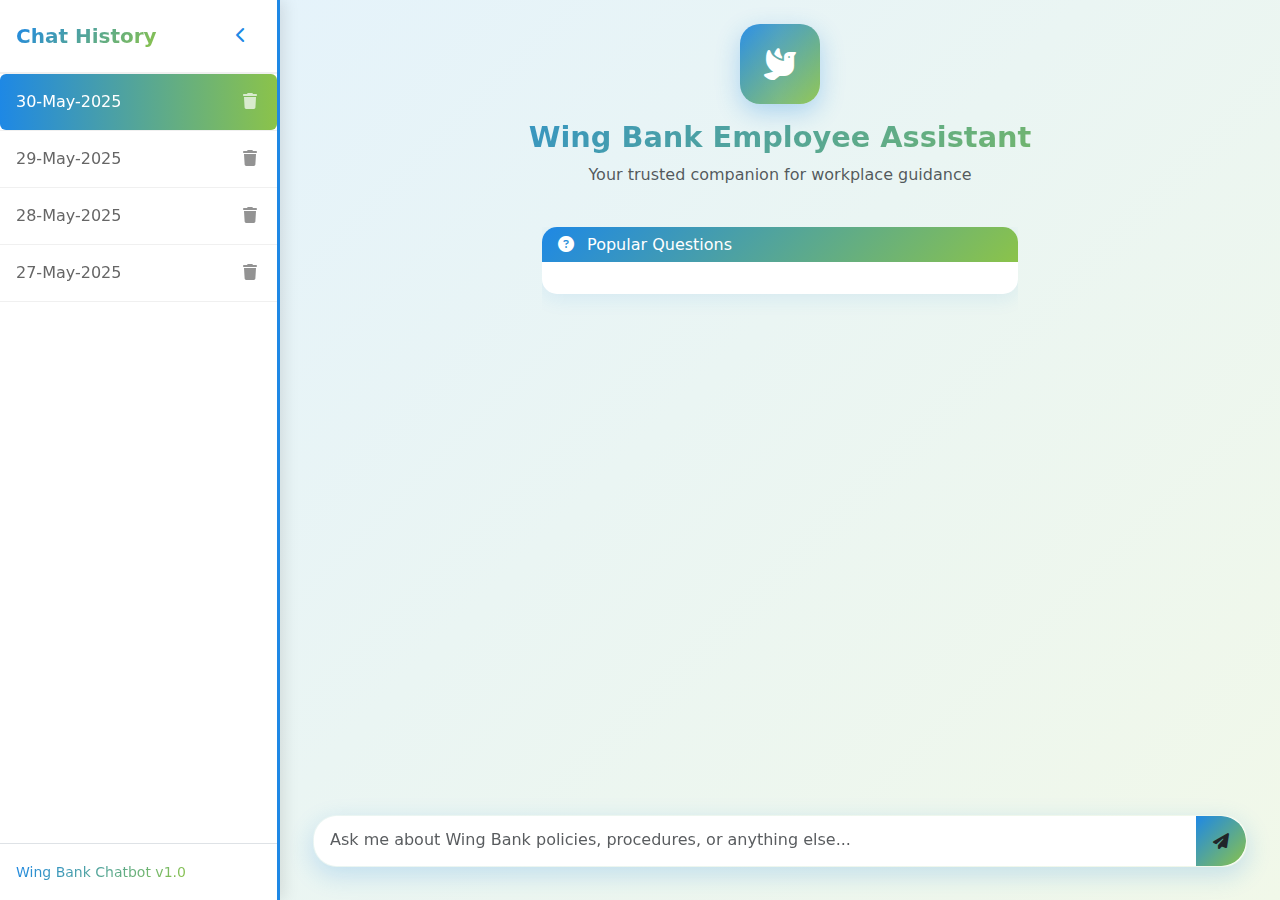
<file: templates/index5.html>
<!DOCTYPE html>
<html lang="en">

<head>
    <meta charset="UTF-8" />
    <meta name="viewport" content="width=device-width, initial-scale=1.0" />
    <title>Wing Bank Employee Chatbot</title>
    <!-- Bootstrap 5 CSS -->
    <link href="https://cdn.jsdelivr.net/npm/bootstrap@5.3.0/dist/css/bootstrap.min.css" rel="stylesheet">
    <!-- Font Awesome -->
    <link rel="stylesheet" href="https://cdnjs.cloudflare.com/ajax/libs/font-awesome/6.4.0/css/all.min.css">
    
    <style>
        :root {
            --sidebar-width: 280px;
            --sidebar-collapsed-width: 60px;
            --wing-blue: #1E88E5;
            --wing-green: #8BC34A;
            --wing-dark-blue: #1565C0;
            --wing-light-blue: #42A5F5;
            --wing-dark-green: #689F38;
            --sidebar-bg: #1A237E;
            --sidebar-header-bg: #283593;
        }

        body {
            overflow-x: hidden;
            background: linear-gradient(135deg, #E3F2FD 0%, #F1F8E9 100%);
            min-height: 100vh;
        }

        /* Sidebar Styles */
        .sidebar {
            width: var(--sidebar-width);
            height: 100vh;
            background: white;
            transition: all 0.3s ease;
            position: fixed;
            top: 0;
            left: 0;
            z-index: 1000;
            overflow: hidden;
            box-shadow: 4px 0 15px rgba(0, 0, 0, 0.1);
            border-right: 3px solid var(--wing-blue);
        }

        .sidebar.collapsed {
            width: var(--sidebar-collapsed-width);
        }

        .sidebar-header {
            background: white;
            min-height: 60px;
            border-bottom: 2px solid #f0f0f0;
        }

        .sidebar.collapsed .sidebar-header {
            justify-content: center !important;
        }

        .sidebar.collapsed .logo-text {
            opacity: 0;
            width: 0;
            overflow: hidden;
            transition: all 0.3s ease;
        }

        .logo-text {
            background: linear-gradient(135deg, var(--wing-blue) 0%, var(--wing-green) 100%);
            -webkit-background-clip: text;
            -webkit-text-fill-color: transparent;
            background-clip: text;
        }

        .toggle-btn {
            background: none;
            border: none;
            color: var(--wing-blue);
            min-width: 40px;
            height: 40px;
            transition: all 0.3s ease;
            flex-shrink: 0;
            border-radius: 50%;
        }

        .toggle-btn:hover {
            background: linear-gradient(135deg, rgba(30, 136, 229, 0.1) 0%, rgba(139, 195, 74, 0.1) 100%);
            color: var(--wing-dark-blue);
            transform: scale(1.1);
        }

        .sidebar.collapsed .toggle-btn i {
            transform: rotate(180deg);
        }

        /* Sidebar Navigation */
        .sidebar-nav {
            padding: 0;
        }

        .nav-item {
            border-bottom: 1px solid #f0f0f0;
        }

        .nav-link {
            color: #666 !important;
            padding: 0.75rem 1rem;
            transition: all 0.3s ease;
            display: flex;
            align-items: center;
            justify-content: space-between;
            text-decoration: none;
        }

        .nav-link:hover {
            background: linear-gradient(90deg, rgba(30, 136, 229, 0.1) 0%, rgba(139, 195, 74, 0.1) 100%);
            color: var(--wing-blue) !important;
        }

        .nav-link.active {
            background: linear-gradient(90deg, var(--wing-blue) 0%, var(--wing-green) 100%);
            color: white !important;
        }

        .sidebar.collapsed .nav-link {
            justify-content: center;
            padding: 0.75rem 0.5rem;
        }

        .sidebar.collapsed .nav-text {
            opacity: 0;
            width: 0;
            overflow: hidden;
            transition: all 0.3s ease;
        }

        .delete-btn {
            background: none;
            border: none;
            color: inherit;
            opacity: 0.7;
            padding: 0.25rem;
            transition: opacity 0.3s ease;
        }

        .delete-btn:hover {
            opacity: 1;
            color: #FF5722;
        }

        .sidebar.collapsed .delete-btn {
            display: none;
        }

        /* Main Content */
        .main-content {
            margin-left: var(--sidebar-width);
            transition: margin-left 0.3s ease;
            min-height: 100vh;
        }

        .sidebar.collapsed ~ .main-content {
            margin-left: var(--sidebar-collapsed-width);
        }

        /* Company Logo */
        .company-logo {
            width: 80px;
            height: 80px;
            background: linear-gradient(135deg, var(--wing-blue) 0%, var(--wing-green) 100%);
            border-radius: 20px;
            display: inline-flex;
            align-items: center;
            justify-content: center;
            box-shadow: 0 8px 25px rgba(30, 136, 229, 0.3);
            position: relative;
            overflow: hidden;
        }

        .company-logo::before {
            content: '';
            position: absolute;
            top: -50%;
            left: -50%;
            width: 200%;
            height: 200%;
            background: linear-gradient(45deg, transparent, rgba(255, 255, 255, 0.1), transparent);
            transform: rotate(45deg);
            animation: shine 3s infinite;
        }

        @keyframes shine {
            0% { transform: translateX(-100%) translateY(-100%) rotate(45deg); }
            50% { transform: translateX(100%) translateY(100%) rotate(45deg); }
            100% { transform: translateX(-100%) translateY(-100%) rotate(45deg); }
        }

        .company-title {
            background: linear-gradient(135deg, var(--wing-blue) 0%, var(--wing-green) 100%);
            -webkit-background-clip: text;
            -webkit-text-fill-color: transparent;
            background-clip: text;
            font-weight: bold;
            font-size: 1.8rem;
        }

        /* Chat Container */
        .chat-container {
            position: fixed;
            bottom: 2rem;
            right: 2rem;
            left: calc(var(--sidebar-width) + 2rem);
            transition: left 0.3s ease;
            z-index: 100;
        }

        .sidebar.collapsed ~ .main-content .chat-container {
            left: calc(var(--sidebar-collapsed-width) + 2rem);
        }

        .input-group {
            background: white;
            border-radius: 25px;
            box-shadow: 0 8px 25px rgba(30, 136, 229, 0.2);
            overflow: hidden;
            border: 2px solid transparent;
            background-clip: padding-box;
        }

        .input-group:focus-within {
            border: 2px solid var(--wing-blue);
        }

        .form-control {
            border: none;
            border-radius: 25px 0 0 25px;
            box-shadow: none;
            resize: none;
            padding: 0.75rem 1rem;
        }

        .form-control:focus {
            border: none;
            box-shadow: none;
        }

        .btn-send {
            border-radius: 0 25px 25px 0;
            border: none;
            width: 50px;
            height: 50px;
            display: flex;
            align-items: center;
            justify-content: center;
            background: linear-gradient(135deg, var(--wing-blue) 0%, var(--wing-green) 100%);
            transition: all 0.3s ease;
        }

        .btn-send:hover {
            background: linear-gradient(135deg, var(--wing-dark-blue) 0%, var(--wing-dark-green) 100%);
            transform: scale(1.05);
        }

        /* FAQ Section */
        .faq-card {
            background: white;
            border: none;
            box-shadow: 0 4px 20px rgba(30, 136, 229, 0.1);
            border-radius: 15px;
            overflow: hidden;
        }

        .faq-card .card-header {
            background: linear-gradient(135deg, var(--wing-blue) 0%, var(--wing-green) 100%);
            border: none;
        }

        .faq-link, .faq-btn {
            color: var(--wing-blue);
            text-decoration: none;
            padding: 0.5rem 0;
            display: block;
            transition: all 0.3s ease;
            border: none;
            background: none;
            width: 100%;
            text-align: left;
            border-radius: 8px;
            margin: 0.25rem 0;
        }

        .faq-link:hover, .faq-btn:hover {
            background: linear-gradient(90deg, rgba(30, 136, 229, 0.1) 0%, rgba(139, 195, 74, 0.1) 100%);
            color: var(--wing-dark-blue);
            transform: translateX(5px);
        }

        /* Enhanced Chat Bubbles with Dynamic Sizing */
        .chat-bubble {
            margin: 1rem 0;
            padding: 0.75rem 1rem;
            border-radius: 18px;
            word-wrap: break-word;
            animation: fadeInUp 0.3s ease;
            position: relative;
            display: inline-block;
            clear: both;
        }

        @keyframes fadeInUp {
            from {
                opacity: 0;
                transform: translateY(10px);
            }
            to {
                opacity: 1;
                transform: translateY(0);
            }
        }

        /* User Message Bubble - Dynamic Sizing */
        .user-message {
            background: linear-gradient(135deg, var(--wing-blue) 0%, var(--wing-light-blue) 100%);
            color: white;
            text-align: right;
            box-shadow: 0 4px 15px rgba(30, 136, 229, 0.3);
            float: right;
            border-top-right-radius: 5px;
            position: relative;
        }

        /* Short messages (under 50 characters) */
        .user-message.short {
            max-width: 30%;
            min-width: 120px;
            padding: 0.5rem 0.75rem;
            font-size: 0.9rem;
            border-radius: 20px;
            border-top-right-radius: 5px;
        }

        /* Medium messages (50-150 characters) */
        .user-message.medium {
            max-width: 50%;
            min-width: 200px;
            padding: 0.65rem 0.85rem;
            font-size: 0.95rem;
            border-radius: 18px;
            border-top-right-radius: 5px;
        }

        /* Long messages (150-300 characters) */
        .user-message.long {
            max-width: 70%;
            min-width: 300px;
            padding: 0.75rem 1rem;
            font-size: 1rem;
            border-radius: 16px;
            border-top-right-radius: 5px;
            line-height: 1.4;
        }

        /* Very long messages (over 300 characters) */
        .user-message.very-long {
            max-width: 85%;
            min-width: 350px;
            padding: 0.85rem 1.1rem;
            font-size: 1rem;
            border-radius: 14px;
            border-top-right-radius: 5px;
            line-height: 1.5;
        }

        /* Message tail for user messages */
        .user-message::after {
            content: '';
            position: absolute;
            top: 0;
            right: -8px;
            width: 0;
            height: 0;
            border-left: 8px solid var(--wing-blue);
            border-top: 8px solid transparent;
            border-bottom: 8px solid transparent;
        }

        /* Bot Message Bubble */
        .bot-message {
            background: linear-gradient(135deg, #F5F5F5 0%, #E8F5E8 100%);
            color: #333;
            margin-right: auto;
            border-left: 4px solid var(--wing-green);
            box-shadow: 0 4px 15px rgba(139, 195, 74, 0.2);
            max-width: 80%;
            float: left;
            border-top-left-radius: 5px;
            position: relative;
        }

        /* Message tail for bot messages */
        .bot-message::before {
            content: '';
            position: absolute;
            top: 0;
            left: -8px;
            width: 0;
            height: 0;
            border-right: 8px solid #F5F5F5;
            border-top: 8px solid transparent;
            border-bottom: 8px solid transparent;
        }

        /* Message container to handle floating */
        .message-container {
            width: 100%;
            overflow: hidden;
            margin: 0.5rem 0;
        }

        /* Mobile Responsive */
        @media (max-width: 768px) {
            .sidebar {
                transform: translateX(-100%);
            }

            .sidebar.show {
                transform: translateX(0);
            }

            .main-content {
                margin-left: 0;
            }

            .chat-container {
                left: 2rem;
            }

            .mobile-toggle {
                display: block !important;
                background: linear-gradient(135deg, var(--wing-blue) 0%, var(--wing-green) 100%);
                border: none;
            }

            /* Adjust bubble sizes for mobile */
            .user-message.short {
                max-width: 50%;
                min-width: 100px;
            }

            .user-message.medium {
                max-width: 70%;
                min-width: 150px;
            }

            .user-message.long {
                max-width: 85%;
                min-width: 200px;
            }

            .user-message.very-long {
                max-width: 95%;
                min-width: 250px;
            }

            .bot-message {
                max-width: 90%;
            }
        }

        @media (min-width: 769px) {
            .mobile-toggle {
                display: none !important;
            }
        }

        /* Custom Scrollbar */
        .sidebar::-webkit-scrollbar {
            width: 6px;
        }

        .sidebar::-webkit-scrollbar-track {
            background: var(--sidebar-bg);
        }

        .sidebar::-webkit-scrollbar-thumb {
            background: var(--wing-blue);
            border-radius: 3px;
        }

        .sidebar::-webkit-scrollbar-thumb:hover {
            background: var(--wing-green);
        }

        /* Fix for chat history scrolling */
        #chat-history {
            max-height: calc(100vh - 200px);
            overflow-y: auto;
            padding-bottom: 100px;
        }

        /* Wing Bank specific styling */
        .wing-gradient-text {
            background: linear-gradient(135deg, var(--wing-blue) 0%, var(--wing-green) 100%);
            -webkit-background-clip: text;
            -webkit-text-fill-color: transparent;
            background-clip: text;
        }

        .wing-bird-icon {
            color: white;
            font-size: 2rem;
            animation: fly 4s ease-in-out infinite;
        }

        @keyframes fly {
            0%, 100% { transform: translateY(0) rotate(0deg); }
            25% { transform: translateY(-5px) rotate(-5deg); }
            75% { transform: translateY(5px) rotate(5deg); }
        }

        /* Typing indicator animation */
        .typing-indicator {
            display: inline-block;
        }

        .typing-indicator::after {
            content: '●●●';
            animation: typing 1.4s infinite;
            font-size: 1.2em;
            color: var(--wing-green);
        }

        @keyframes typing {
            0%, 60% { opacity: 0.3; }
            30% { opacity: 1; }
        }
    </style>
</head>

<body>
    <!-- Mobile Toggle Button -->
    <button class="btn btn-primary mobile-toggle position-fixed top-0 start-0 m-3" type="button" onclick="toggleMobileSidebar()" style="z-index: 1050; display: none;">
        <i class="fas fa-bars"></i>
    </button>

    <!-- Sidebar -->
    <nav class="sidebar d-flex flex-column" id="sidebar">
        <!-- Sidebar Header -->
        <div class="sidebar-header d-flex justify-content-between align-items-center p-3">
            <h5 class="logo-text text-white mb-0 fw-bold">Chat History</h5>
            <button class="toggle-btn rounded" onclick="toggleSidebar()" type="button">
                <i class="fas fa-chevron-left"></i>
            </button>
        </div>

        <!-- Navigation -->
        <div class="flex-grow-1 overflow-auto">
            <ul class="nav nav-pills flex-column sidebar-nav">
                <li class="nav-item">
                    <a class="nav-link active d-flex justify-content-between align-items-center" href="#">
                        <span class="nav-text">30-May-2025</span>
                        <button class="delete-btn" type="button" data-bs-toggle="modal" data-bs-target="#confirmModal">
                            <i class="fas fa-trash"></i>
                        </button>
                    </a>
                </li>
                <li class="nav-item">
                    <a class="nav-link d-flex justify-content-between align-items-center" href="#">
                        <span class="nav-text">29-May-2025</span>
                        <button class="delete-btn" type="button" data-bs-toggle="modal" data-bs-target="#confirmModal">
                            <i class="fas fa-trash"></i>
                        </button>
                    </a>
                </li>
                <li class="nav-item">
                    <a class="nav-link d-flex justify-content-between align-items-center" href="#">
                        <span class="nav-text">28-May-2025</span>
                        <button class="delete-btn" type="button" data-bs-toggle="modal" data-bs-target="#confirmModal">
                            <i class="fas fa-trash"></i>
                        </button>
                    </a>
                </li>
                <li class="nav-item">
                    <a class="nav-link d-flex justify-content-between align-items-center" href="#">
                        <span class="nav-text">27-May-2025</span>
                        <button class="delete-btn" type="button" data-bs-toggle="modal" data-bs-target="#confirmModal">
                            <i class="fas fa-trash"></i>
                        </button>
                    </a>
                </li>
            </ul>
        </div>

        <!-- Sidebar Footer -->
        <div class="border-top p-3">
            <small class="text-light nav-text wing-gradient-text">Wing Bank Chatbot v1.0</small>
        </div>
    </nav>

    <!-- Main Content -->
    <main class="main-content">
        <div class="container-fluid py-4">
            <!-- Logo Section -->
            <div class="row">
                <div class="col-12 text-center mb-4">
                    <div class="company-logo">
                        <i class="fas fa-dove wing-bird-icon"></i>
                    </div>
                    <h4 class="mt-3 company-title">Wing Bank Employee Assistant</h4>
                    <p class="text-muted">Your trusted companion for workplace guidance</p>
                </div>
            </div>

            <!-- Chat History -->
            <div class="row justify-content-center">
                <div class="col-lg-8 col-xl-6">
                    <div id="chat-history">
                        <!-- FAQ Suggestions -->
                        <div class="card faq-card mb-4" id="faq-suggestions">
                            <div class="card-header text-white">
                                <h6 class="mb-0">
                                    <i class="fas fa-question-circle me-2"></i>
                                    Popular Questions
                                </h6>
                            </div>
                            <div class="card-body">
                                <ul id="faq-list" class="list-unstyled mb-0">
                                    <!-- FAQ items will be populated by JavaScript -->
                                </ul>
                            </div>
                        </div>
                    </div>
                </div>
            </div>
        </div>

        <!-- Chat Input Container -->
        <div class="chat-container">
            <div class="input-group">
                <textarea class="form-control" id="chat-input" placeholder="Ask me about Wing Bank policies, procedures, or anything else..." rows="1" style="max-height: 120px;"></textarea>
                <button class="btn btn-send" type="button" id="send-btn">
                    <i class="fas fa-paper-plane"></i>
                </button>
            </div>
        </div>
    </main>

    <!-- Confirm Delete Modal -->
    <div class="modal fade" id="confirmModal" tabindex="-1" aria-labelledby="confirmModalLabel" aria-hidden="true">
        <div class="modal-dialog modal-dialog-centered">
            <div class="modal-content">
                <div class="modal-header">
                    <h5 class="modal-title wing-gradient-text" id="confirmModalLabel">
                        <i class="fas fa-exclamation-triangle text-warning me-2"></i>
                        Confirm Delete
                    </h5>
                    <button type="button" class="btn-close" data-bs-dismiss="modal" aria-label="Close"></button>
                </div>
                <div class="modal-body">
                    <p class="mb-0">Are you sure you want to delete this chat history? This action cannot be undone.</p>
                </div>
                <div class="modal-footer">
                    <button type="button" class="btn btn-secondary" data-bs-dismiss="modal">
                        <i class="fas fa-times me-2"></i>Cancel
                    </button>
                    <button type="button" class="btn btn-danger" id="confirmDelete">
                        <i class="fas fa-trash me-2"></i>Delete
                    </button>
                </div>
            </div>
        </div>
    </div>

    <!-- Bootstrap JS -->
    <script src="https://cdn.jsdelivr.net/npm/bootstrap@5.3.0/dist/js/bootstrap.bundle.min.js"></script>
    
    </body>

</html>
</file>
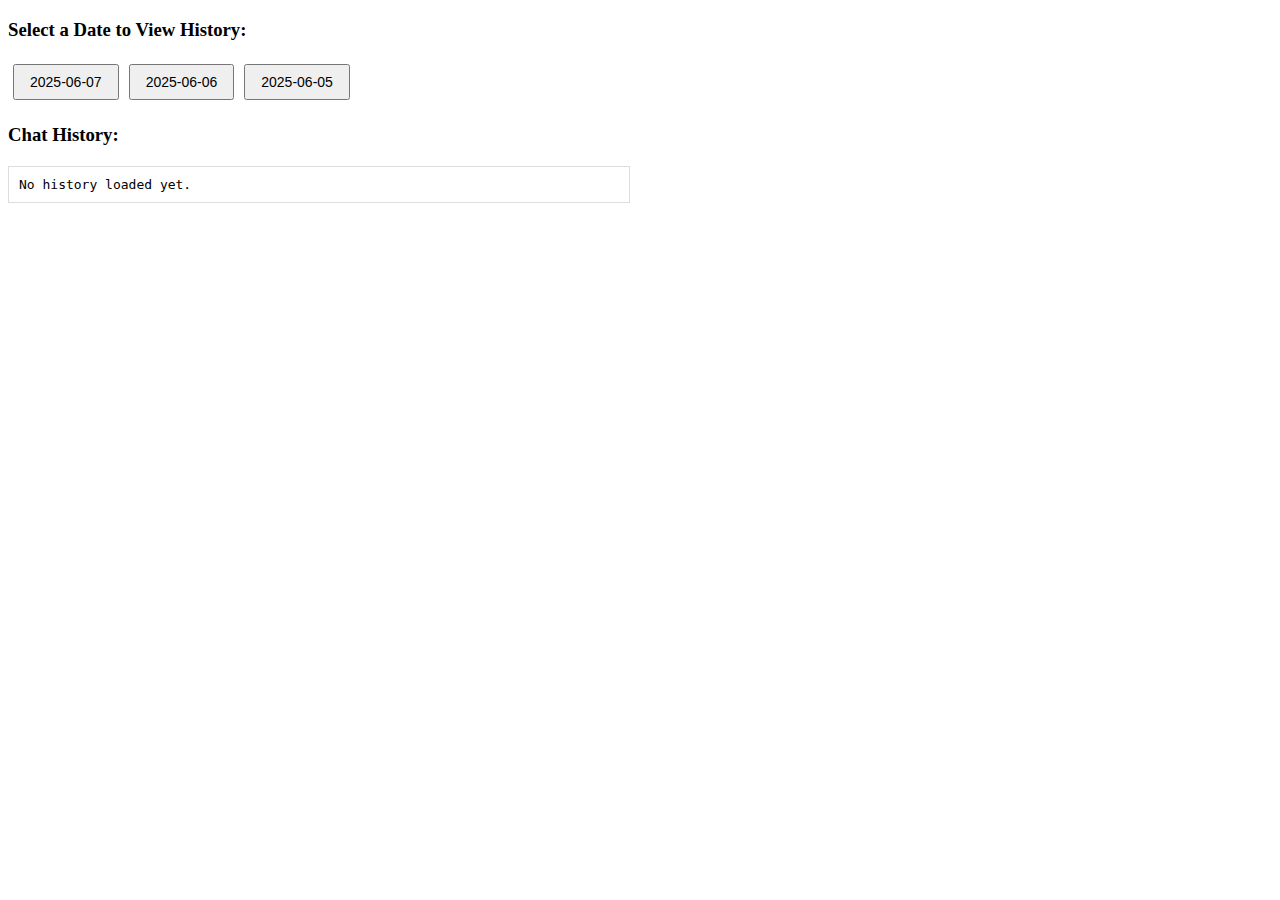
<file: templates/index6.html>
<!DOCTYPE html>
<html lang="en">
<head>
<meta charset="UTF-8" />
<title>History Date Buttons</title>
<style>
  #dateButtons button {
    margin: 5px;
    padding: 8px 15px;
    font-size: 14px;
    cursor: pointer;
  }
  #historyDisplay {
    margin-top: 20px;
    border: 1px solid #ddd;
    padding: 10px;
    max-width: 600px;
    font-family: monospace;
    white-space: pre-wrap;
  }
</style>
</head>
<body>

<h3>Select a Date to View History:</h3>
<div id="dateButtons"></div>

<h3>Chat History:</h3>
<div id="historyDisplay">No history loaded yet.</div>

<script>
// Simulated API response: list of dates user has history for
const historyDates = [
  "2025-06-07",
  "2025-06-06",
  "2025-06-05"
];

// Container for date buttons
const dateButtonsDiv = document.getElementById('dateButtons');
const historyDisplay = document.getElementById('historyDisplay');

// Create a button for each date
historyDates.forEach(date => {
  const btn = document.createElement('button');
  btn.textContent = date;

  btn.addEventListener('click', () => {
    // When button clicked, fetch & show history for that date
    loadHistory(date);
  });

  dateButtonsDiv.appendChild(btn);
});

// Function to simulate fetching chat history from your /api/history/{date} endpoint
function loadHistory(date) {
  // Normally you'd do a fetch() call here, but we simulate it:
  const simulatedApiResponse = {
    "data": [
      {
        "bot_response": "Innovation is at the heart of our company, encouraging creative solutions and new ideas.",
        "confidence": 81.2963,
        "predicted_intent": "core_value",
        "timestamp": date + " 14:33:02.049",
        "user_input": "detailed on innovation"
      }
    ],
    "status": "success"
  };

  // Display nicely formatted JSON in the history display div
  historyDisplay.textContent = `History for ${date}:\n\n` + JSON.stringify(simulatedApiResponse.data, null, 2);
}

</script>

</body>
</html>
</file>
<file: interface/style.css>
body {
  font-family: Arial, sans-serif;
  margin: 0;
  padding: 0;
}

.container {
  max-width: 90%;
  margin: 20px auto;
  padding: 20px;
  background-color: #f9f9f9;
  border: 1px solid #ddd;
  box-shadow: 0 0 10px rgba(0, 0, 0, 0.1);
}

.title {
  font-size: 2rem;
  font-weight: bold;
  margin-bottom: 10px;
  text-align: center;
}

.description {
  font-size: 1rem;
  margin-bottom: 20px;
}

.subtitle {
  font-size: 20px;
  font-weight: bold;
  margin-bottom: 10px;
}

.options {
  list-style: none;
  padding: 0;
  margin: 0;
}

.option {
  display: block;
  padding: 10px;
  border-bottom: 1px solid #ccc;
  text-decoration: none;
  color: #337ab7;
}

.option:hover {
  background-color: #f5f5f5;
}

.code-title {
  font-size: 18px;
  font-weight: bold;
  margin-bottom: 1rem;
}

.code-block {
  background-color: #f5f5f5;
  padding: 10px;
  border: 1px solid #ccc;
}

.code-block code {
  font-family: monospace;
  font-size: 14px;
}

.next-steps-title {
  font-size: 18px;
  font-weight: bold;
  margin-bottom: 10px;
}

.next-steps {
  list-style: none;
  padding: 0;
  margin: 0;
}

.next-step {
  display: block;
  padding: 10px;
  border-bottom: 1px solid #ccc;
  text-decoration: none;
  color: #337ab7;
}

/* Chat Container */
.chat-container {
  display: flex;
  flex-direction: column;
  border-radius: 10px;
  box-shadow: 0px 0px 10px rgba(0, 0, 0, 0.1);
  background: white;
  overflow: hidden;
}

/* Chat History */
#chat-history {
  flex-grow: 1;
  padding: 10px;
  overflow-y: auto;
  height: 410px;
  display: none;
  /* Hide initially */
  flex-direction: column;
  gap: 10px;
  background: #f5f4f4;
  transition: background 1s ease-in-out;
}


/* Chat Messages */
.chat-bubble {
  max-width: 55%;
  padding: 10px 15px;
  border-radius: 15px;
  font-size: 16px;
  word-wrap: break-word;
}

/* User Message (Right Side) */
.user-message {
  background: #007bff;
  color: white;
  align-self: flex-end;
  border-radius: 15px 15px 0 15px;
}

/* Bot Response (Left Side) */
.bot-message {
  background: #e0e0e0;
  color: black;
  align-self: flex-start;
  border-radius: 15px 15px 15px 0;
}

/* Input Area */
.input-container {
  display: flex;
  padding: 10px;
  background: white;
  border-top: 1px solid #ddd;
}

/* Input Box */
#chat-input {
  flex-grow: 1;
  padding: 10px;
  font-size: 16px;
  border: none;
  outline: none;
  border-radius: 5px;
  resize: none;
  max-height: 100px;
  overflow-y: auto;
}

/* Send Button */
#send-btn {
  border: none;
  background: #007bff;
  color: white;
  width: 50px;
  /* Fixed width */
  height: 50px;
  /* Fixed height */
  display: flex;
  align-items: center;
  justify-content: center;
  border-radius: 50%;
  cursor: pointer;
  font-size: 18px;
  transition: 0.3s;
}


#send-btn:hover {
  background: #0056b3;
}
</file>
<file: web_interface/style.css>
body {
    font-family: Arial, sans-serif;
    margin: 0;
    padding: 0;
  }
  
  .container {
    max-width: 90%;
    margin: 20px auto;
    padding: 20px;
    background-color: #f9f9f9;
    border: 1px solid #ddd;
    box-shadow: 0 0 10px rgba(0, 0, 0, 0.1);
  }
  
  .title {
    font-size: 2rem;
    font-weight: bold;
    margin-bottom: 10px;
    text-align: center;
  }
  
  .description {
    font-size: 1rem;
    margin-bottom: 20px;
  }
  
  .subtitle {
    font-size: 20px;
    font-weight: bold;
    margin-bottom: 10px;
  }
  
  .options {
    list-style: none;
    padding: 0;
    margin: 0;
  }
  
  .option {
    display: block;
    padding: 10px;
    border-bottom: 1px solid #ccc;
    text-decoration: none;
    color: #337ab7;
  }
  
  .option:hover {
    background-color: #f5f5f5;
  }
  
  .code-title {
    font-size: 18px;
    font-weight: bold;
    margin-bottom: 1rem;
  }
  
  .code-block {
    background-color: #f5f5f5;
    padding: 10px;
    border: 1px solid #ccc;
  }
  
  .code-block code {
    font-family: monospace;
    font-size: 14px;
  }
  
  .next-steps-title {
    font-size: 18px;
    font-weight: bold;
    margin-bottom: 10px;
  }
  
  .next-steps {
    list-style: none;
    padding: 0;
    margin: 0;
  }
  
  .next-step {
    display: block;
    padding: 10px;
    border-bottom: 1px solid #ccc;
    text-decoration: none;
    color: #337ab7;
  }
  
/* Chat Container */
.chat-container {
    display: flex;
    flex-direction: column;
    border-radius: 10px;
    box-shadow: 0px 0px 10px rgba(0, 0, 0, 0.1);
    background: white;
    overflow: hidden;
}

/* Chat History */
#chat-history {
    flex-grow: 1;
    padding: 10px;
    overflow-y: auto;
    height: 410px;
    display: none; /* Hide initially */
    flex-direction: column;
    gap: 10px;
    background: #f5f4f4;
    transition: background 1s ease-in-out;
}


/* Chat Messages */
.chat-bubble {
    max-width: 55%;
    padding: 10px 15px;
    border-radius: 15px;
    font-size: 16px;
    word-wrap: break-word;
}

/* User Message (Right Side) */
.user-message {
    background: #007bff;
    color: white;
    align-self: flex-end;
    border-radius: 15px 15px 0 15px;
}

/* Bot Response (Left Side) */
.bot-message {
    background: #e0e0e0;
    color: black;
    align-self: flex-start;
    border-radius: 15px 15px 15px 0;
}

/* Input Area */
.input-container {
    display: flex;
    padding: 10px;
    background: white;
    border-top: 1px solid #ddd;
}

/* Input Box */
#chat-input {
    flex-grow: 1;
    padding: 10px;
    font-size: 16px;
    border: none;
    outline: none;
    border-radius: 5px;
    resize: none;
    max-height: 100px;
    overflow-y: auto;
}

  /* Send Button */
#send-btn {
    border: none;
    background: #007bff;
    color: white;
    width: 50px; /* Fixed width */
    height: 50px; /* Fixed height */
    display: flex;
    align-items: center;
    justify-content: center;
    border-radius: 50%;
    cursor: pointer;
    font-size: 18px;
    transition: 0.3s;
}

  
#send-btn:hover {
    background: #0056b3;
}
</file>
